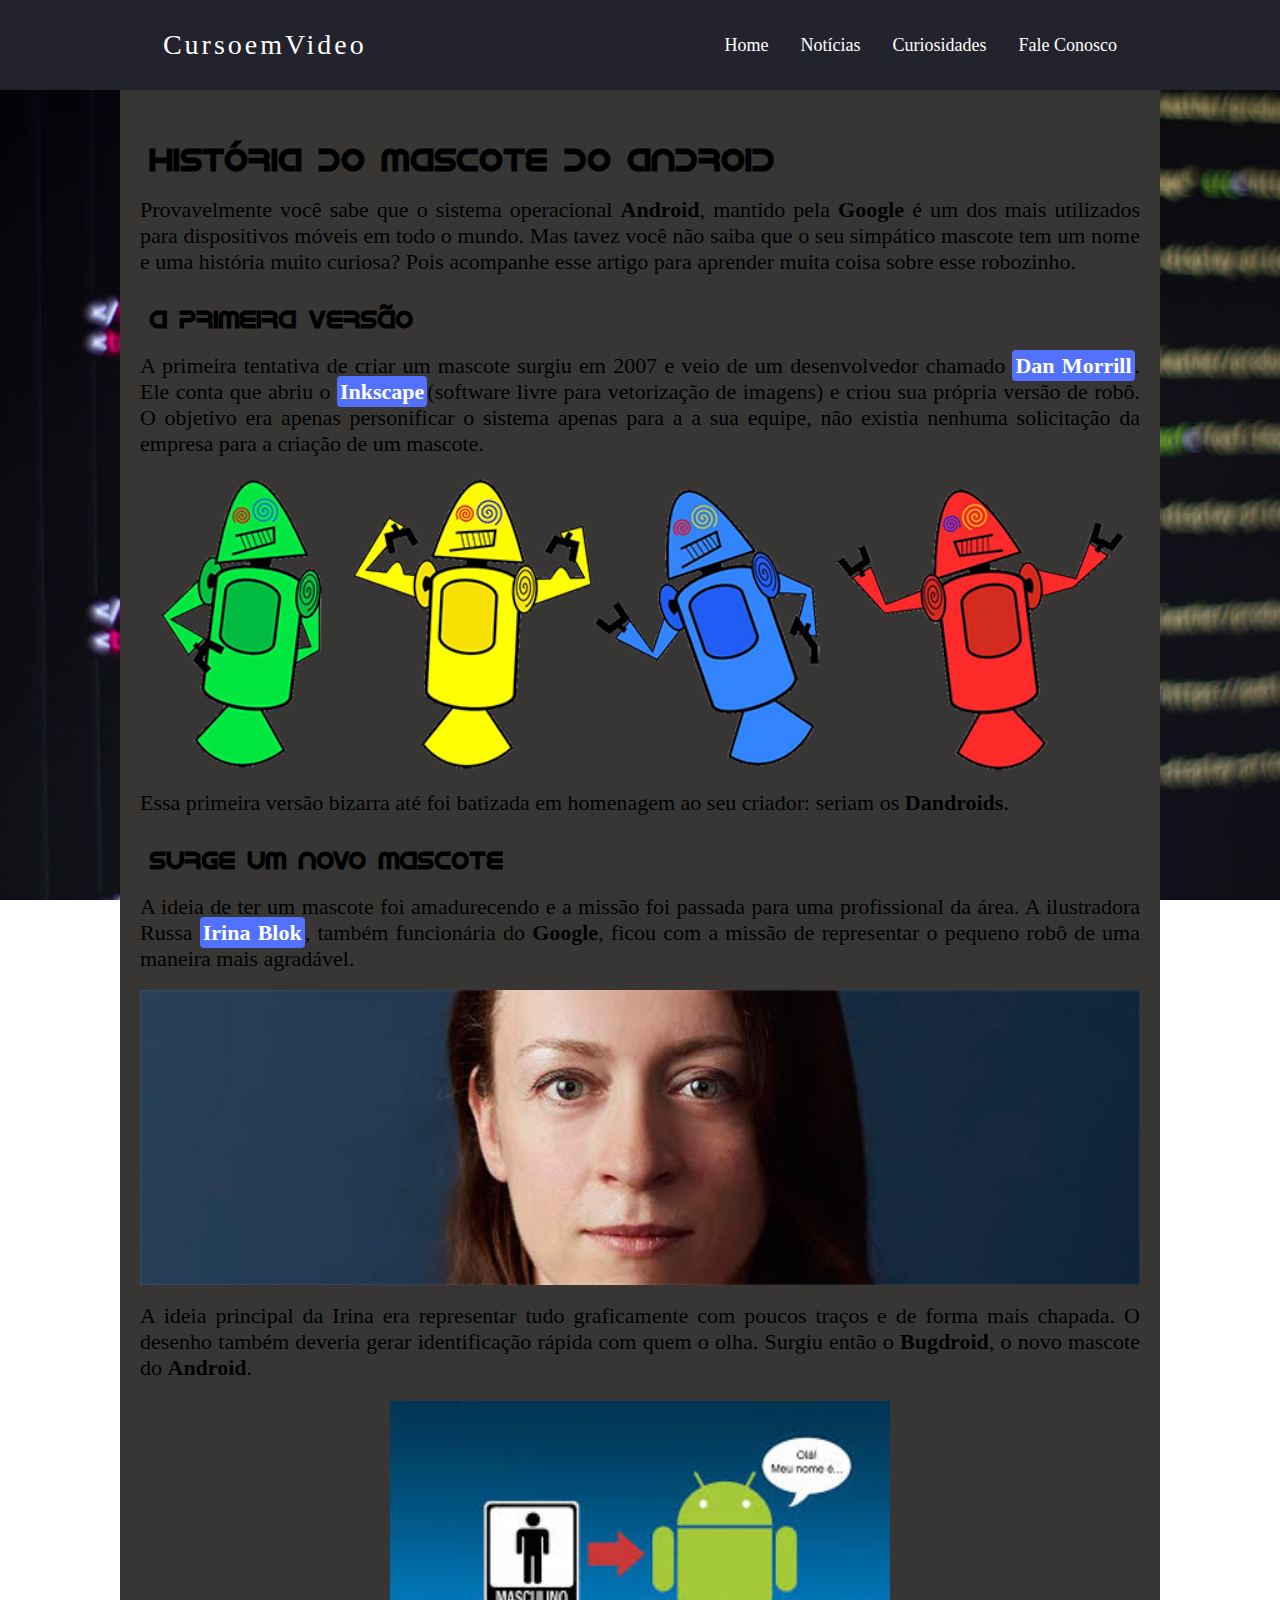
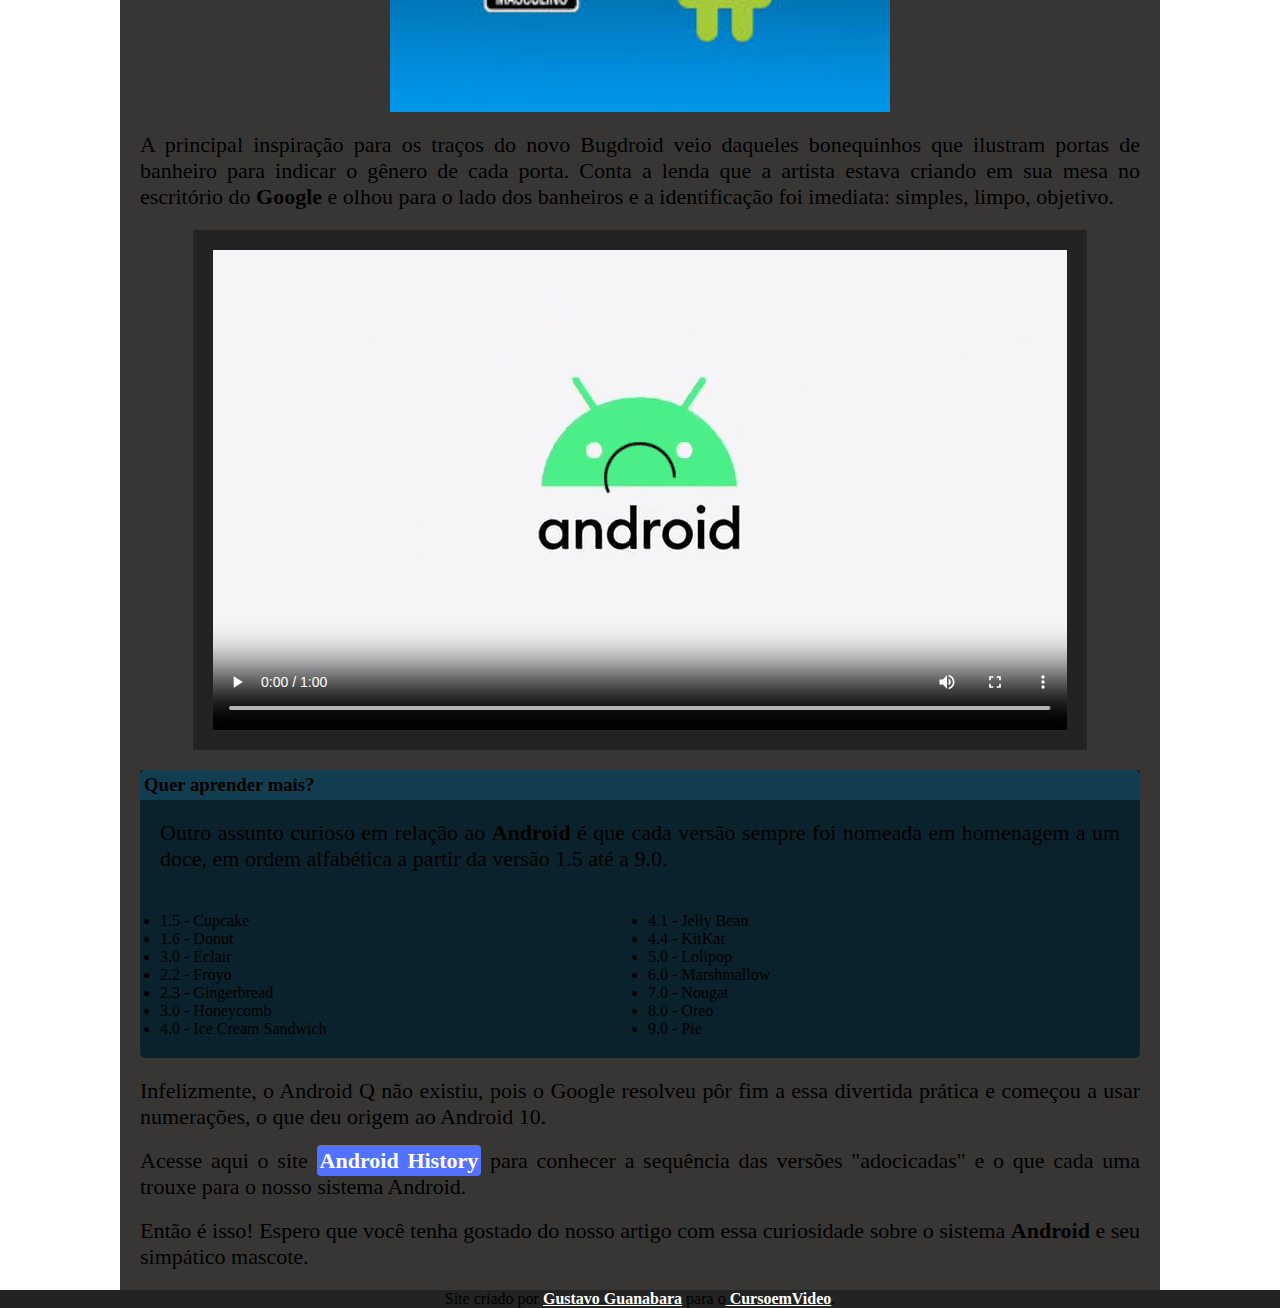
<file: Desafio-010/index.html>
<!DOCTYPE html>
<html lang="en">

<head>
    <meta charset="UTF-8">
    <meta http-equiv="X-UA-Compatible" content="IE=edge">
    <meta name="viewport" content="width=device-width, initial-scale=1.0">
    <link rel="stylesheet" href="style.css">
    <link rel="shortcut icon" href="Midia/Icons/favicon.ico" type="image/x-icon" class="js-icon">
    <title>Como surgiu o mascote Android</title>
</head>

<body>
    <header>
        <nav>
            <a href="#" class="logo">CursoemVideo</a>
            <div class="mobile-menu">
                <div class="line1"></div>
                <div class="line2"></div>
                <div class="line3"></div>
            </div>
            <ul class="nav-list">
                <li><a href="#">Home</a></li>
                <li><a href="#">Notícias</a></li>
                <li><a href="#">Curiosidades</a></li>
                <li><a href="#">Fale Conosco</a></li>
            </ul>
        </nav>
    </header>
    <main>
        <article>
            <h1>História do Mascote do Android</h1>

            <p>Provavelmente você sabe que o sistema operacional <strong>Android</strong>, mantido pela <strong>Google</strong> é um dos mais utilizados para dispositivos móveis em todo o mundo. Mas tavez você não saiba que o seu simpático mascote tem um
                nome e uma história muito curiosa? Pois acompanhe esse artigo para aprender muita coisa sobre esse robozinho.</p>

            <h2>A primeira versão</h2>

            <p>A primeira tentativa de criar um mascote surgiu em 2007 e veio de um desenvolvedor chamado <a href="https://androidcommunity.com/dan-morrill-show-us-the-android-mascot-that-almost-was-20130103/" target="_blank">Dan Morrill</a>. Ele conta que
                abriu o
                <a href="https://inkscape.org/pt-br/" target="_blank">Inkscape</a>(software livre para vetorização de imagens) e criou sua própria versão de robô. O objetivo era apenas personificar o sistema apenas para a a sua equipe, não existia nenhuma
                solicitação da empresa para a criação de um mascote.</p>

            <picture>
                <source media="(max-width: 800px)" srcset="Midia/Images/dan-droids-pq.png">
                <img src="Midia/Images/dan-droids.png" alt="dan-droids">
            </picture>

            <p>Essa primeira versão bizarra até foi batizada em homenagem ao seu criador: seriam os <strong>Dandroids</strong>.</p>

            <h2>Surge um novo mascote</h2>

            <p>A ideia de ter um mascote foi amadurecendo e a missão foi passada para uma profissional da área. A ilustradora Russa <a href="https://www.irinablok.com/android" target="_blank">Irina Blok</a>, também funcionária do <strong>Google</strong>,
                ficou com a missão de representar o pequeno robô de uma maneira mais agradável.
            </p>
            <br>
            <picture>
                <source media="(max-width: 800px)" srcset="Midia/Images/irina-blok-pq.jpg">
                <img src="Midia/Images/irina-blok.jpg" alt="Irina Blok">
            </picture>
            <br>
            <p>A ideia principal da Irina era representar tudo graficamente com poucos traços e de forma mais chapada. O desenho também deveria gerar identificação rápida com quem o olha. Surgiu então o <strong>Bugdroid</strong>, o novo mascote do <strong>Android</strong>.</p>

            <picture>
                <img src="Midia/Images/bugdroid.jpeg" alt="bugdroid" id="bugdroid">
            </picture>

            <p>A principal inspiração para os traços do novo Bugdroid veio daqueles bonequinhos que ilustram portas de banheiro para indicar o gênero de cada porta. Conta a lenda que a artista estava criando em sua mesa no escritório do <strong>Google</strong>                e olhou para o lado dos banheiros e a identificação foi imediata: simples, limpo, objetivo.</p>

            <div>
                <video src="Midia/Videos/The next evolution of Android(480P).mp4" controls poster="Midia/Images/The next evolution of Android-thumb.jpg"></video>
            </div>

            <aside>
                <h3>Quer aprender mais?</h3>
                <p>Outro assunto curioso em relação ao <strong>Android</strong> é que cada versão sempre foi nomeada em homenagem a um doce, em ordem alfabética a partir da versão 1.5 até a 9.0.</p>

                <ul>
                    <li>1.5 - Cupcake</li>
                    <li>1.6 - Donut</li>
                    <li>3.0 - Eclair</li>
                    <li>2.2 - Froyo</li>
                    <li>2.3 - Gingerbread</li>
                    <li>3.0 - Honeycomb</li>
                    <li>4.0 - Ice Cream Sandwich</li>
                    <li>4.1 - Jelly Bean</li>
                    <li>4.4 - KitKat</li>
                    <li>5.0 - Lolipop</li>
                    <li>6.0 - Marshmallow</li>
                    <li>7.0 - Nougat</li>
                    <li>8.0 - Oreo</li>
                    <li>9.0 - Pie</li>
                </ul>
            </aside>
            <p>Infelizmente, o Android Q não existiu, pois o Google resolveu pôr fim a essa divertida prática e começou a usar numerações, o que deu origem ao Android 10.</p>
            <br>
            <p>Acesse aqui o site <a href="https://www.android.com/intl/en_uk/history/#/donut" target="_blank">Android History</a> para conhecer a sequência das versões "adocicadas" e o que cada uma trouxe para o nosso sistema Android.</p>
            <br>
            <p>Então é isso! Espero que você tenha gostado do nosso artigo com essa curiosidade sobre o sistema <strong>Android</strong> e seu simpático mascote.</p>
        </article>
    </main>
    <footer>
        <p>Site criado por <a href="">Gustavo Guanabara</a> para o<a href=""> CursoemVideo</a>.</p>
    </footer>
    <script src="script.js"></script>
</body>

</html>
</file>
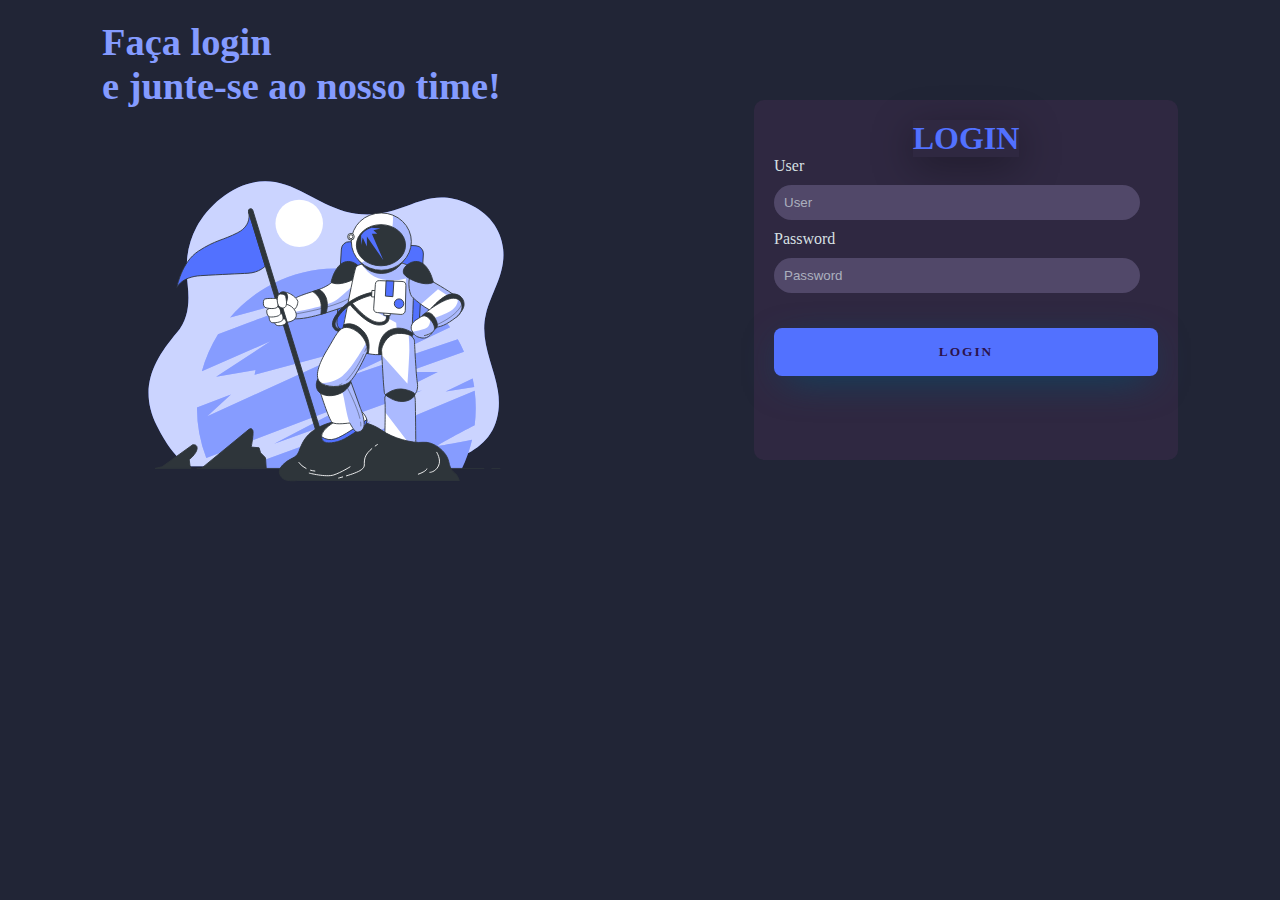
<file: Tela de login responsiva/index.html>
<!DOCTYPE html>
<html lang="en">

<head>
    <meta charset="UTF-8">
    <meta http-equiv="X-UA-Compatible" content="IE=edge">
    <meta name="viewport" content="width=device-width, initial-scale=1.0">
    <link rel="stylesheet" href="style.css">
    <link rel="shortcut icon" href="https://cdn-icons-png.flaticon.com/128/1177/1177568.png" type="image/x-icon">
    <title>Login</title>
</head>

<body>
    <div class="main-login ">
        <div class="left-login ">
            <h1>Faça login<br>e junte-se ao nosso time!</h1>
            <img src="Midia/Images/astronaut-animate.svg " alt="astronaut-animate/svg" class="astronaut">
        </div>
        <div class="right-login ">
            <h1>Login</h1>
            <div class="text-field ">
                <label for="User ">User</label>
                <input type="email " class="email" placeholder="User">
            </div>
            <div class="text-field ">
                <label for="Password ">Password</label>
                <input type="password " class="password" placeholder="Password">
            </div>
            <button class="login">Login</button>
        </div>
    </div>
    <script src="script.js"></script>
</body>

</html>
</file>
<file: Desafio-010/style.css>
@charset "UTF-8";
@font-face {
    font-family: 'android';
    src: url('Midia/Fonts/idroid.otf');
}

 :root {
    --nav-bg: #23232E;
    --footer-bg: #232323;
    --android-font: android;
    --main-bg: #383635;
    --links-bg: #5271FF;
}

* {
    margin: 0;
    padding: 0;
    font-family: 'Segoe UI';
}

body {
    background-image: url(Midia/Images/bg.jpg);
    background-attachment: fixed;
    background-size: cover;
    background-repeat: no-repeat;
    overflow-x: hidden;
}

nav a:hover,
.mobile-menu:hover {
    opacity: 0.6;
}

main a {
    background-color: var(--links-bg);
    padding: 3px;
    border-radius: 4px;
    text-decoration: none;
    color: white;
    font-weight: 600;
}

nav a {
    color: white;
    text-decoration: none;
    font-size: 18px;
    transition: 0.3s;
}

nav {
    background-color: var(--nav-bg);
    display: flex;
    justify-content: space-around;
    align-items: center;
    height: 10vh;
}

.logo {
    font-size: 28px;
    letter-spacing: 3px;
}

.nav-list {
    display: flex;
}

.nav-list li {
    margin-left: 32px;
    list-style: none;
}

main {
    max-width: 1000px;
    margin: auto;
    padding: 20px;
    background-color: var(--main-bg);
}

main img {
    margin: auto;
    display: block;
    width: 100%;
}

main h1,
h2 {
    font-family: var(--android-font);
    padding-top: 30px;
    padding-bottom: 20px;
    margin-left: 10px;
}

main p {
    font-size: 22px;
    text-align: justify;
}

footer {
    background-color: var(--footer-bg);
}

footer>p {
    text-align: center;
}

footer a {
    color: white;
    font-weight: 600;
}

aside>h3 {
    background-color: #123E51;
    padding: 4px;
    border-radius: 5px 5px 0 0;
}

aside ul {
    columns: 2;
    padding: 20px;
}

aside p {
    padding: 20px;
}

aside {
    background-color: #0a222c;
    margin-bottom: 20px;
    border-radius: 0 0 5px 5px;
}

.mobile-menu {
    display: none;
    transition: 0.3s;
}

.mobile-menu div {
    width: 32px;
    height: 2px;
    margin: 8px;
    background-color: white;
}

div>video {
    width: 560px;
    width: auto;
    margin: auto;
    display: block;
    padding: 20px;
    background: #232323;
    margin-top: 20px;
    margin-bottom: 20px;
}

#bugdroid {
    width: 50%;
    padding: 20px;
    border-radius: 10px;
}

@media (max-width: 999px) {
    .nav-list {
        position: absolute;
        top: 10vh;
        right: 0;
        width: 50vw;
        height: 90vh;
        flex-direction: column;
        background-color: var(--nav-bg);
        justify-content: space-around;
        align-items: center;
        overflow-x: hidden;
        transform: translateX(100%);
        transition: ease 0.3s;
    }
    .mobile-menu {
        display: block;
    }
    .nav-list li {
        opacity: 0;
        margin: 0;
    }
    .nav-list.active {
        transform: translateX(0);
    }
    main h1,
    h2 {
        font-size: 28px;
    }
    #bugdroid {
        width: 300px;
        margin: auto;
        display: block;
    }
    div>video {
        width: 340px;
    }
}

@keyframes navLinkFade {
    from {
        opacity: 0;
        transform: translateX(50px);
    }
    to {
        opacity: 1;
        transform: translateX(0);
    }
}
</file>
<file: Tela de login responsiva/style.css>
@charset "UTF-8";
:root {
    --login-screen-bg: #212536;
    --button-color: #5271FF;
    --text-color: #849BFF;
}

* {
    margin: 0;
    padding: 0;
    user-select: none;
}

body {
    background-color: var(--login-screen-bg);
}

.main-login {
    display: flex;
    justify-content: space-around;
    align-items: center;
}

.left-login>h1 {
    color: var(--text-color);
    font-size: 3vw;
    margin-top: 20px;
}

.right-login {
    background-color: #2F2841;
    width: 30%;
    height: 320px;
    display: flex;
    flex-direction: column;
    padding: 20px;
    align-items: center;
    border-radius: 10px;
}

.right-login>h1 {
    color: #5271FF;
    font-size: 32px;
    text-transform: uppercase;
    box-shadow: 0px 10px 40px #00000056;
}

.right-login>div>input {
    padding: 10px;
    width: 90%;
    margin: 10px 0px;
    border-radius: 20px;
    background-color: #514869;
    border: none;
    color: #F0FFFFDE;
}

.right-login>div>input:focus {
    border: 1px solid gray;
    outline: none;
}

.text-field {
    color: #F0FFFFDE;
    font-weight: 500;
    font-family: 'Segoe UI';
    align-items: flex-start;
    width: 100%;
}

.text-field>input::placeholder {
    color: #F0FFFF94;
}

.login {
    width: auto;
    width: 100%;
    padding: 16px 0;
    margin: 25px;
    border: none;
    border-radius: 8px;
    outline: none;
    text-transform: uppercase;
    font-family: 'Segoe UI';
    font-weight: 800;
    letter-spacing: 2px;
    color: #2B134B;
    background-color: var(--button-color);
    cursor: pointer;
    box-shadow: 0px 10px 40px -12px #005271FF;
    transition: 0.3s;
}

.login:hover {
    filter: drop-shadow(0px 10px 40px #00668B);
}

.left-login>img {
    width: 35vw;
}

.astronaut {
    transition: 0.3s;
    cursor: pointer;
}

.astronaut:hover {
    filter: drop-shadow(0px 10px 40px #486E7C)
}

@media(max-width: 999px) {
    .main-login {
        flex-direction: column;
    }
    .right-login {
        width: 60%;
    }
    .left-login>img {
        width: 100%;
    }
    .left-login>h1 {
        font-size: 5vw;
    }
}
</file>
